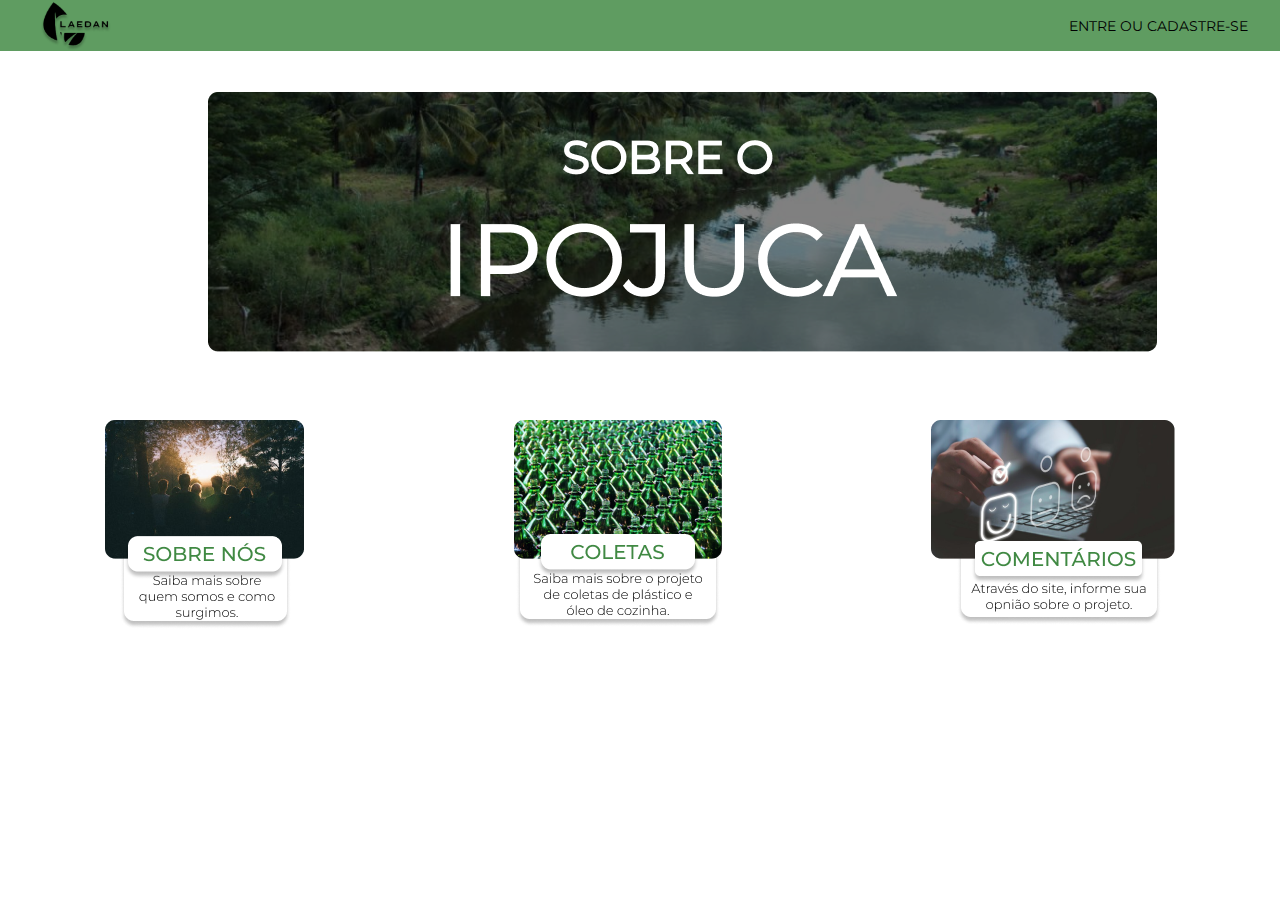
<file: index.html>
<!DOCTYPE html>
<html lang="pt-br">
<head>
    <meta charset="UTF-8">
    <meta http-equiv="X-UA-Compatible" content="IE=edge">
    <meta name="viewport" content="width=device-width, initial-scale=1.0">
    <link rel="stylesheet" href="css/style.css">
    <link rel="stylesheet" href="css/homepage.css">
    <link href="https://fonts.googleapis.com/css2?family=Montserrat:ital,wght@0,100;0,200;0,400;0,500;1,100&display=swap" rel="stylesheet">
    <title>Página Inicial</title>
</head>

<body>
    <div class="container">
        <header>
            <nav>
                <div class="navigation-bar">
                    <img class="logo" src="./images/LOGONOVALAEDAN 1.png" alt="LOGO LAEDAN">
                    <div class="button-user">
                        <a href="./login-cadastro.html">ENTRE OU CADASTRE-SE</a>
                    </div>
                </div>
            </nav>
        </header>
        <div id="sobre-ipojuca">
            <a href="./sobre-ipojuca.html"><img src="./images/bloco sobre o ipojuca.png" alt="IMAGEM DO RIO"></a>
        </div>
        <div class="nav-boxes">
            <div id="sobre-nos">
                <a href="./sobre-nos.html"><img src="./images/bloco _sobre nós_.png" alt="IMAGEM DEMONSTRATIVA"></a>
            </div>
            <div id="coletas">
                <a href="./coletas-user.html"><img src="images/bloco _coletas_.png" alt="IMAGEM DEMONSTRATIVA"></a>
            </div>
            <div id="comentarios">
                <a href="./comentarios.html"><img src="images/bloco _comentários_.png" alt="IMAGEM DEMONSTRATIVA"></a>
            </div>
        </div>
    </div>
</body>
</html>
</file>
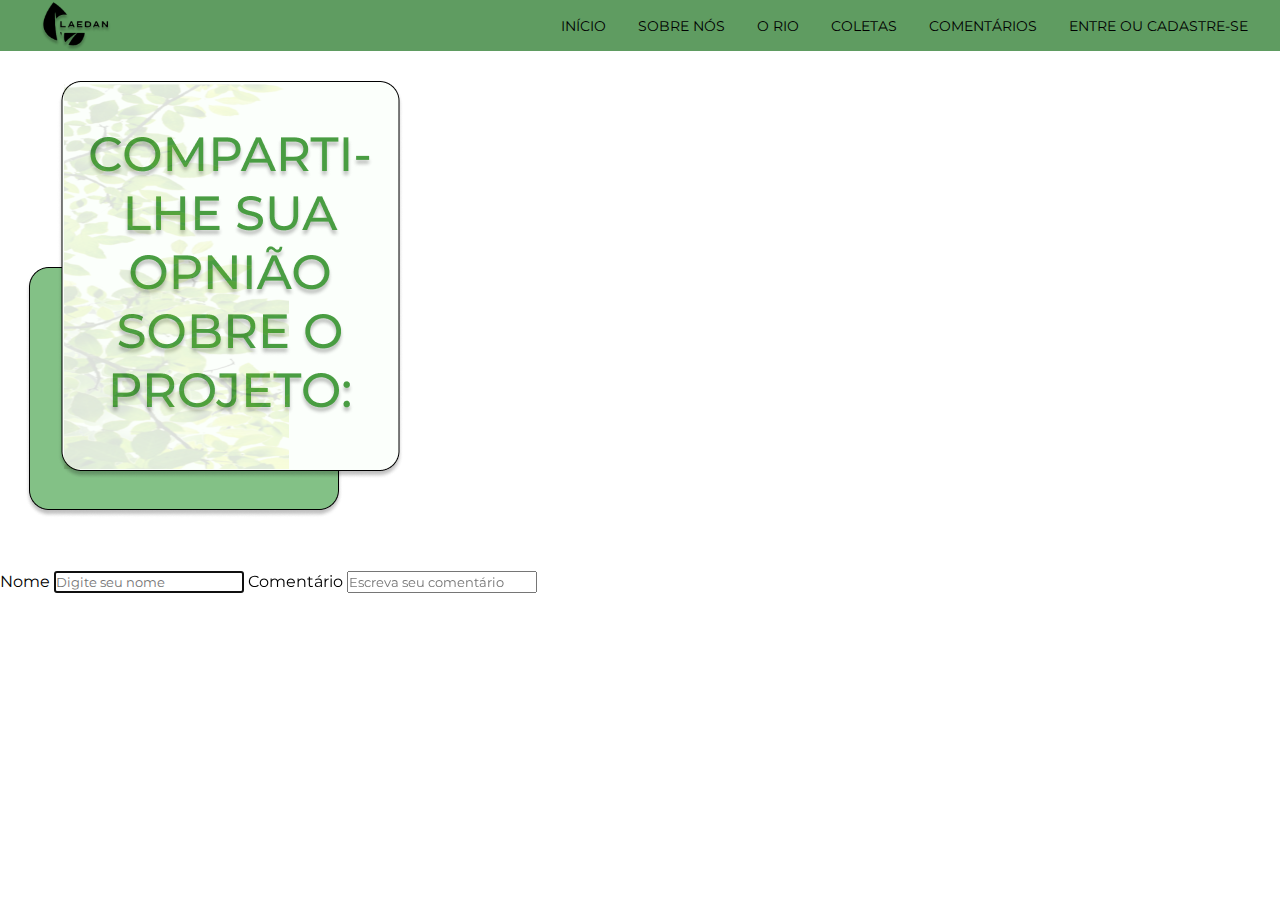
<file: comentarios.html>
<!DOCTYPE html>
<html lang="pt-br">
<head>
    <meta charset="UTF-8">
    <meta http-equiv="X-UA-Compatible" content="IE=edge">
    <meta name="viewport" content="width=device-width, initial-scale=1.0">
    <link rel="stylesheet" href="css/style.css">
    <link href="https://fonts.googleapis.com/css2?family=Montserrat:ital,wght@0,100;0,200;0,400;0,500;1,100&display=swap" rel="stylesheet">
    <title>Comentários</title>
</head>

<body>
    <div class="container">
        <header>
            <nav>
                <div class="navigation-bar">
                    <img class="logo" src="images/LOGONOVALAEDAN 1.png" alt="LOGO LAEDAN">
                    <div class="nav-buttons">
                        <a id="button-1" href="./index.html">INÍCIO</a>
                        <a id="button-2" href="./sobre-nos.html">SOBRE NÓS</a>
                        <a id="button-3" href="./sobre-ipojuca.html">O RIO</a>
                        <a id="button-4" href="./coletas.html">COLETAS</a>
                        <a id="button-5" href="./comentarios.html"><span>COMENTÁRIOS</span></a>
                        <a id="button-6" href="./login-cadastro.html">ENTRE OU CADASTRE-SE</a>
                    </div>
                </div>
            </nav>
        </header>
        <div class="img-coments">
            <img src="./images/bloco 1.png" alt="IMAGEM SUGESTIVA">
        </div>
        <form action="" class="coments-box">
            <label for="username" id="name-label">Nome</label>
            <input type="text" name="username" id="username" placeholder="Digite seu nome" autofocus>
            <label for="comentario" id="comentario-label">Comentário</label>
            <input type="text" name="coments-box" id="coments-box" placeholder="Escreva seu comentário">
        </form>
    </div>
</body>
</html>
</file>
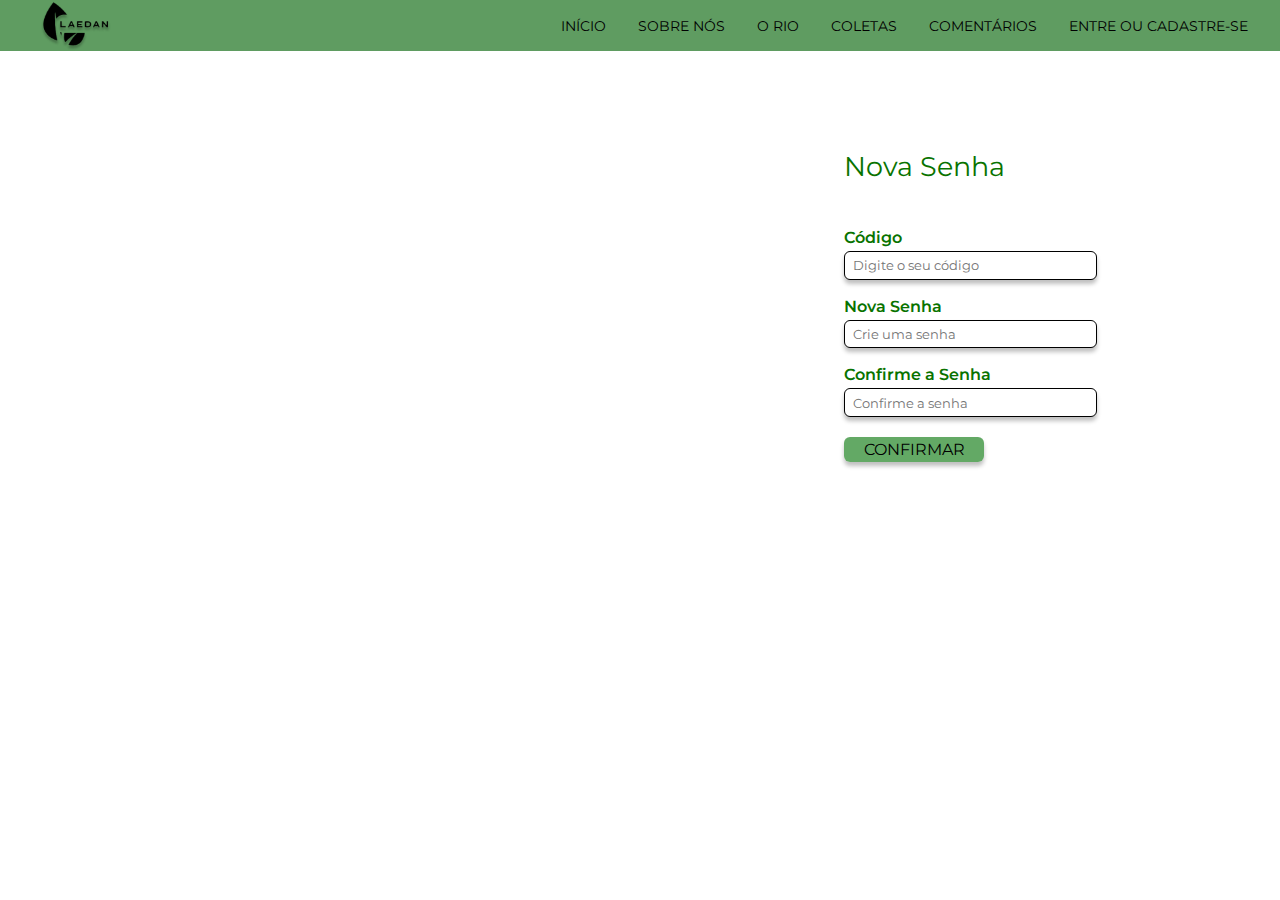
<file: dadosrecuperar.html>
<!DOCTYPE html>
<html lang="pt-br">
<head>
    <meta charset="UTF-8">
    <meta http-equiv="X-UA-Compatible" content="IE=edge">
    <meta name="viewport" content="width=device-width, initial-scale=1.0">
    <link rel="stylesheet" href="https://fonts.googleapis.com/css2?family=Montserrat:ital,wght@0,100;0,200;0,400;0,500;1,100&display=swap">
    <link rel="stylesheet" href="css/login-cadastro.css">
    <link rel="stylesheet" href="css/style.css">
    <title>LAEDAN - Recuperar</title>
</head>

<body>   
    
    <div class="container">
        <header>
            <nav>
                <div class="navigation-bar">
                    <img class="logo" src="./images/LOGONOVALAEDAN 1.png" alt="Logo LAEDAN">
                    <div class="nav-buttons">
                        <a id="button-1" href="./index.html">INÍCIO</a>
                        <a id="button-2" href="./sobre-nos.html">SOBRE NÓS</a>
                        <a id="button-3" href="./sobre-ipojuca.html">O RIO</a>
                        <a id="button-4" href="./coletas-user.html">COLETAS</a>
                        <a id="button-5" href="./comentarios.html">COMENTÁRIOS</a>
                        <a id="button-6" href="./login-cadastro.html">ENTRE OU CADASTRE-SE</a>
                    </div>
                </div>
            </nav>
        </header>
        <!--parte 2 da recuperação de senha-->
        <div class="cadastro-content">
            <h2 class="texto-4">Nova Senha</h2>
            <form action="" class="cadastro">
                <label for="email" id="email-label">Código</label>
                <input type="email" name="email" id="e-mail" placeholder="Digite o seu código">
                <label for="password" id="pass-label">Nova Senha</label>
                <input type="password" name="password" id="password" placeholder="Crie uma senha">
                <label for="password" id="pass-label2">Confirme a Senha</label>
                <input type="password" name="password" id="password" placeholder="Confirme a senha">
                <input type="submit" value="CONFIRMAR" id="submit2">
            </form>
        </div>
    </div>
</body>

</html>
</file>
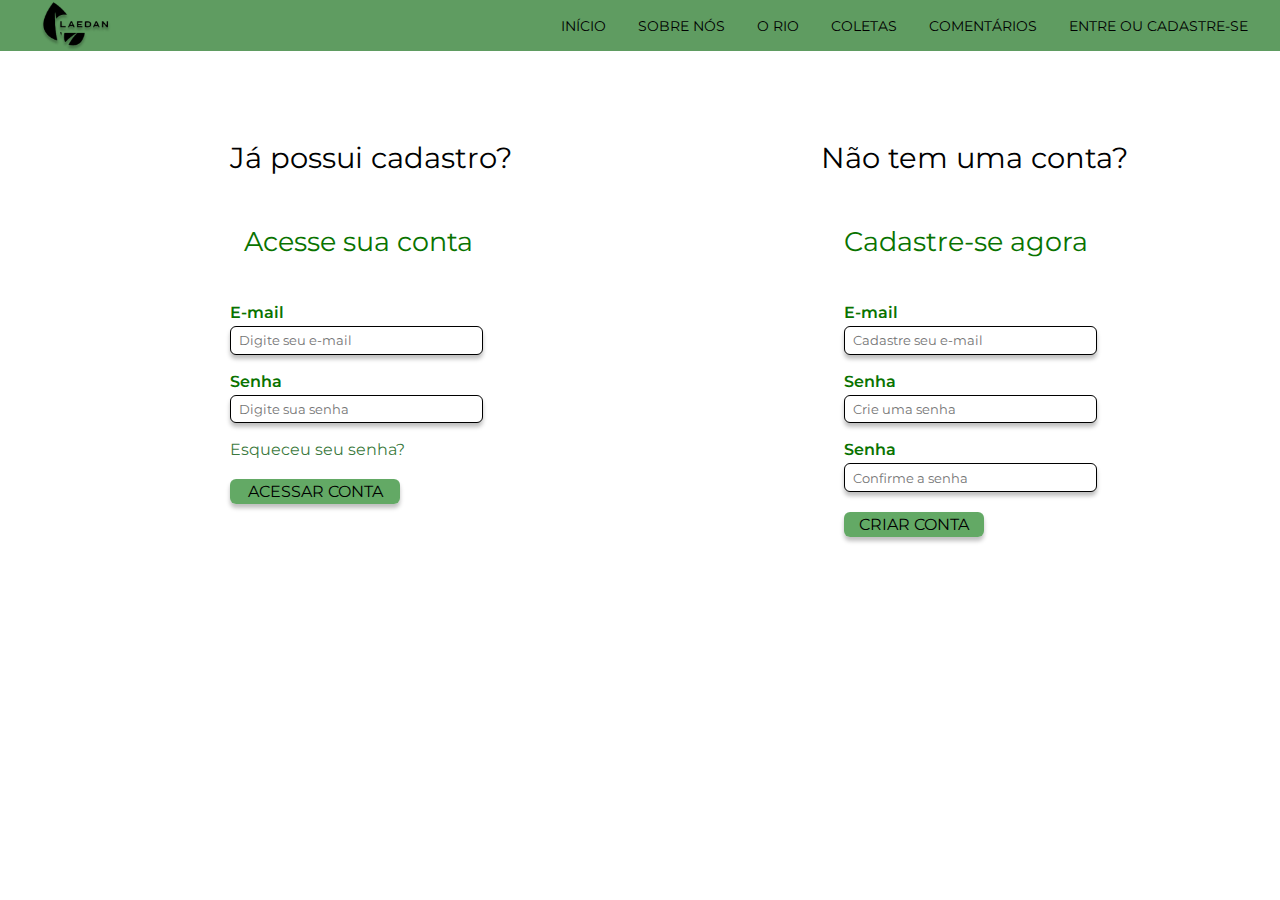
<file: login-cadastro.html>
<!DOCTYPE html>
<html lang="pt-br">
<head>
    <meta charset="UTF-8">
    <meta http-equiv="X-UA-Compatible" content="IE=edge">
    <meta name="viewport" content="width=device-width, initial-scale=1.0">
    <link rel="stylesheet" href="https://fonts.googleapis.com/css2?family=Montserrat:ital,wght@0,100;0,200;0,400;0,500;1,100&display=swap">
    <link rel="stylesheet" href="css/login-cadastro.css">
    <link rel="stylesheet" href="css/style.css">
    <title>Entre ou Cadastre-se</title>
</head>

<body>
    <div class="container">
        <header>
            <nav>
                <div class="navigation-bar">
                    <img class="logo" src="./images/LOGONOVALAEDAN 1.png" alt="Logo LAEDAN">
                    <div class="nav-buttons">
                        <a id="button-1" href="./index.html">INÍCIO</a>
                        <a id="button-2" href="./sobre-nos.html">SOBRE NÓS</a>
                        <a id="button-3" href="./sobre-ipojuca.html">O RIO</a>
                        <a id="button-4" href="./coletas.html">COLETAS</a>
                        <a id="button-5" href="./comentarios.html">COMENTÁRIOS</a>
                        <a id="button-6" href="./login-cadastro.html">ENTRE OU CADASTRE-SE</a>
                    </div>
                </div>
            </nav>
        </header>
    <!--        <div class="divisoria">
            </div>
    -->
        <div class="login-content">
            <h1 class="texto-1">Já possui cadastro?</h1>
            <h2 class="texto-2">Acesse sua conta</h2>
            <form action="" class="login">
                <label for="e-mail" id="email-label">E-mail</label>
                <input type="e-mail" name="email" placeholder="Digite seu e-mail" id="e-mail">
                <label for="password" id="pass-label">Senha</label>
                <input type="password" name="password" id="password" placeholder="Digite sua senha">
                <a href="recuperar.html" class="forgot-pass">Esqueceu seu senha?</a>
                <input id="submit1" type="submit" value="ACESSAR CONTA">
            </form>
        </div>
        <div class="cadastro-content">
            <h1 class="texto-3">Não tem uma conta?</h1>
            <h2 class="texto-4">Cadastre-se agora</h2>
            <form action="" class="cadastro">
                <label for="email" id="email-label">E-mail</label>
                <input type="email" name="email" id="e-mail" placeholder="Cadastre seu e-mail">
                <label for="password" id="pass-label">Senha</label>
                <input type="password" name="password" id="password" placeholder="Crie uma senha">
                <label for="password" id="pass-label2">Senha</label>
                <input type="password" name="password" id="password" placeholder="Confirme a senha">
                <input type="submit" value="CRIAR CONTA" id="submit2">
            </form>
        </div>
    </div>
</body>

</html>
</file>
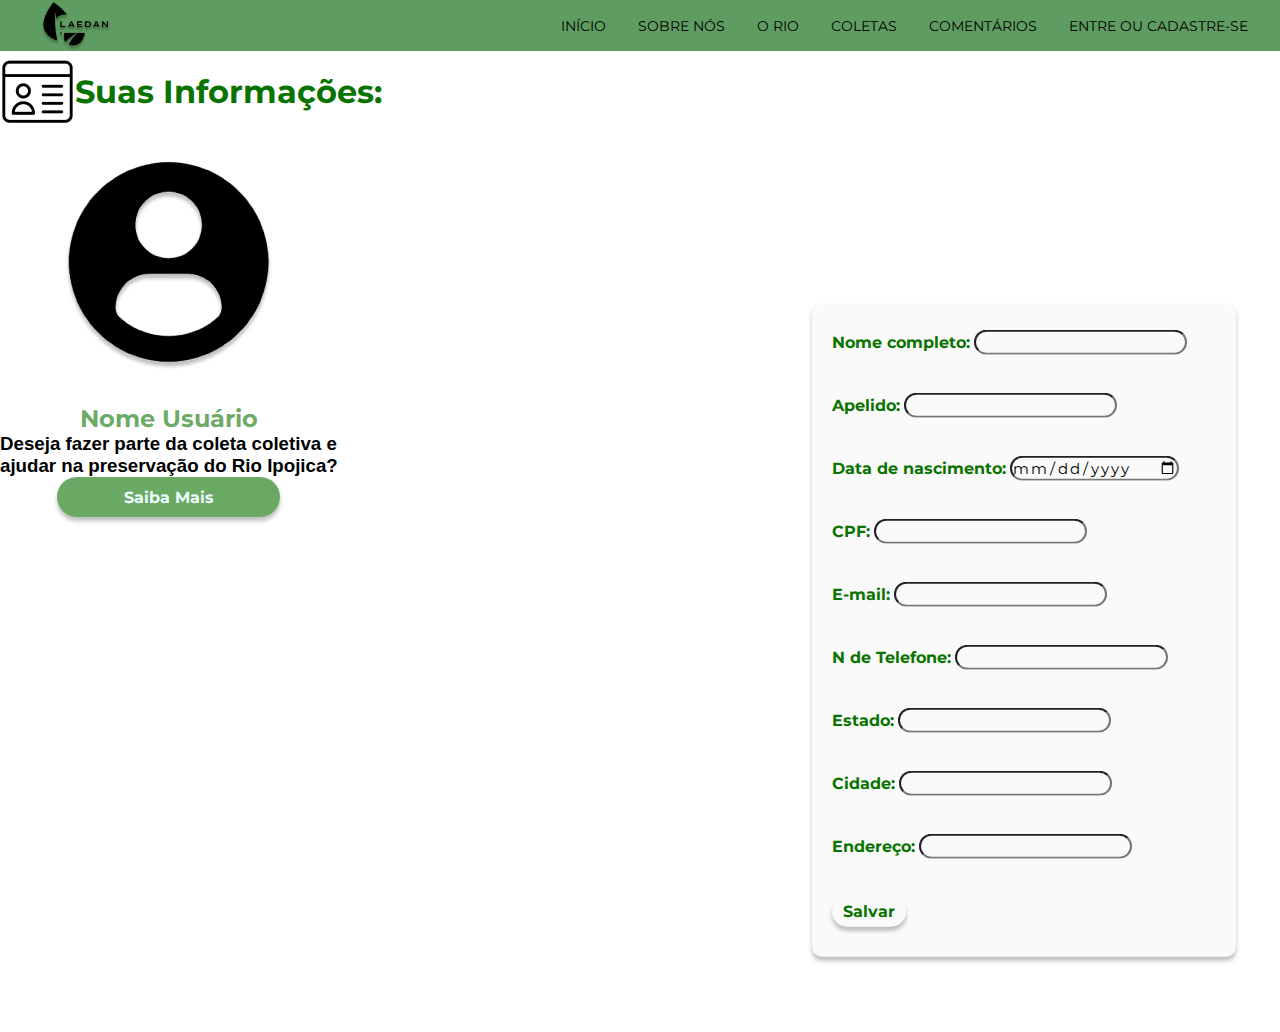
<file: pag-usuario.html>
<!DOCTYPE html>
<html lang="pt-br">
<head>
    <meta charset="UTF-8">
    <meta http-equiv="X-UA-Compatible" content="IE=edge">
    <meta name="viewport" content="width=device-width, initial-scale=1.0">
    <title>Página do Usuário</title>
    <link rel="stylesheet" href="https://fonts.googleapis.com/css2?family=Montserrat:ital,wght@0,100;0,200;0,400;0,500;1,100&display=swap">
    <link rel="stylesheet" href="css/style.css">
    <link rel="stylesheet" href="css/pag-usuario.css">
    
</head>
    <style> 
    .nome {
        left: auto;
    }
    .container{
        display: grid;
        grid-template-columns: 4fr 3fr;
        grid-template-rows: 9vh 100vh ;
        grid-template-areas: "h h"
                             "m a"
                             

    
                              
    }

    header{
        display: flex;
        align-items: center;
        flex-direction: row;
        grid-area: h

    }

    main{
        display: flex;
        align-items: center;
        justify-content: flex-start;
        flex-direction: column;
        grid-area: m;
    }

    aside{
        grid-area: a;
    }


    </style>
<body>
    <nav>
        <div class="navigation-bar">
            <img class="logo" src="images/LOGONOVALAEDAN 1.png" alt="LOGO LAEDAN">
            <div class="nav-buttons">
                <a id="button-1" href="./index.html">INÍCIO</a>
                <a id="button-2" href="./sobre-nos.html">SOBRE NÓS</a>
                <a id="button-3" href="./sobre-ipojuca.html">O RIO</a>
                <a id="button-4" href="./coletas-user.html">COLETAS</a>
                <a id="button-5" href="./comentarios.html"><span>COMENTÁRIOS</span></a>
                <a id="button-6" href="./login-cadastro.html">ENTRE OU CADASTRE-SE</a>
            </div>
        </div>
    </nav>

    <div class="container">
        <header>
            <img src="images/contact-information 1.png" alt="">
            <h1 style="color: #097300;">Suas Informações:</h1>
        </header>


        <div class="conteudo">
            
            <main class="foto">
                <p>
                    <img src="images/Icone-usuario-Png-1024x1024-removebg-preview 1.png" alt="">
                    <h2 class="nome" style="color: rgba(9, 115, 0, 0.61);">Nome Usuário</h2>
                    <h3 style="font-family: 'Segoe UI', Tahoma, Geneva, Verdana, sans-serif;">Deseja fazer parte da coleta coletiva e
                        <br> ajudar na preservação do Rio Ipojica?</h3>
                </p> 
                    <p class="buton" style="color: azure;"><b>Saiba Mais</b></p>   
            </main>
    
            <aside>
                <div class="box">
                    <form action="">
                        <fieldset>
                            <div class="inputbox">
                                <label for="nome"><b>Nome completo:</b></label>
                                <input type="text" name="nome" id="nome" class="inputuser" required>
                            </div>
                            <br></br>
                            <div class="inputbox">
                                <label for="apelido"><b>Apelido:</b></label>
                                <input type="text" name="pelido" id="Apelido" class="inputuser" required>
                            </div>
                            <br></br>
                            <div class="inputbox">
                                <label for="data de nascimento"><b>Data de nascimento:</b></label>
                                <input type="date" name="data de nascimento" id="data de nascimento" class="inputuser" required>
                            </div>
                            <br></br>
                            <div class="inputbox">
                                <label for="cpf"><b>CPF:</b></label>
                                <input type="number" name="cpf" id="cpf" class="inputuser" required>
                            </div>
                            <br></br>
                            <div class="inputbox">
                                <label for="email"><b>E-mail:</b></label>
                                <input type="email" name="email" id="email" class="inputuser" required>
                            </div>
                            <br></br>
                            <div class="inputbox">
                                <label for="celular"><b>N de Telefone:</b></label>
                                <input type="number" name="celular" id="celular" class="inputuser" required>
                            </div>
                            <br></br>
                            <div class="inputbox">
                                <label for="estado"><b>Estado:</b></label>
                                <input type="text" id="estado" class="inputuser" required>
                            </div>
                            <br></br>
                            <div class="inputbox">
                                <label for="cidade"><b>Cidade:</b></label>
                                <input type="text" name="cidade" id="cidade" class="inputuser" required>
                            </div>
                            <br></br>
                            <div class="inputbox">
                                <label for="endereço"><b>Endereço:</b></label>
                                <input type="text" name="endereço" id="endereço" class="inputuser" required>
                            </div>
                            <br></br>
                            <p class="buton2"><b>Salvar</b></p>
                        </fieldset>
                    </form>
                </div>
            </aside>
            
        </div>
    </div>
</body>
</html>
</file>
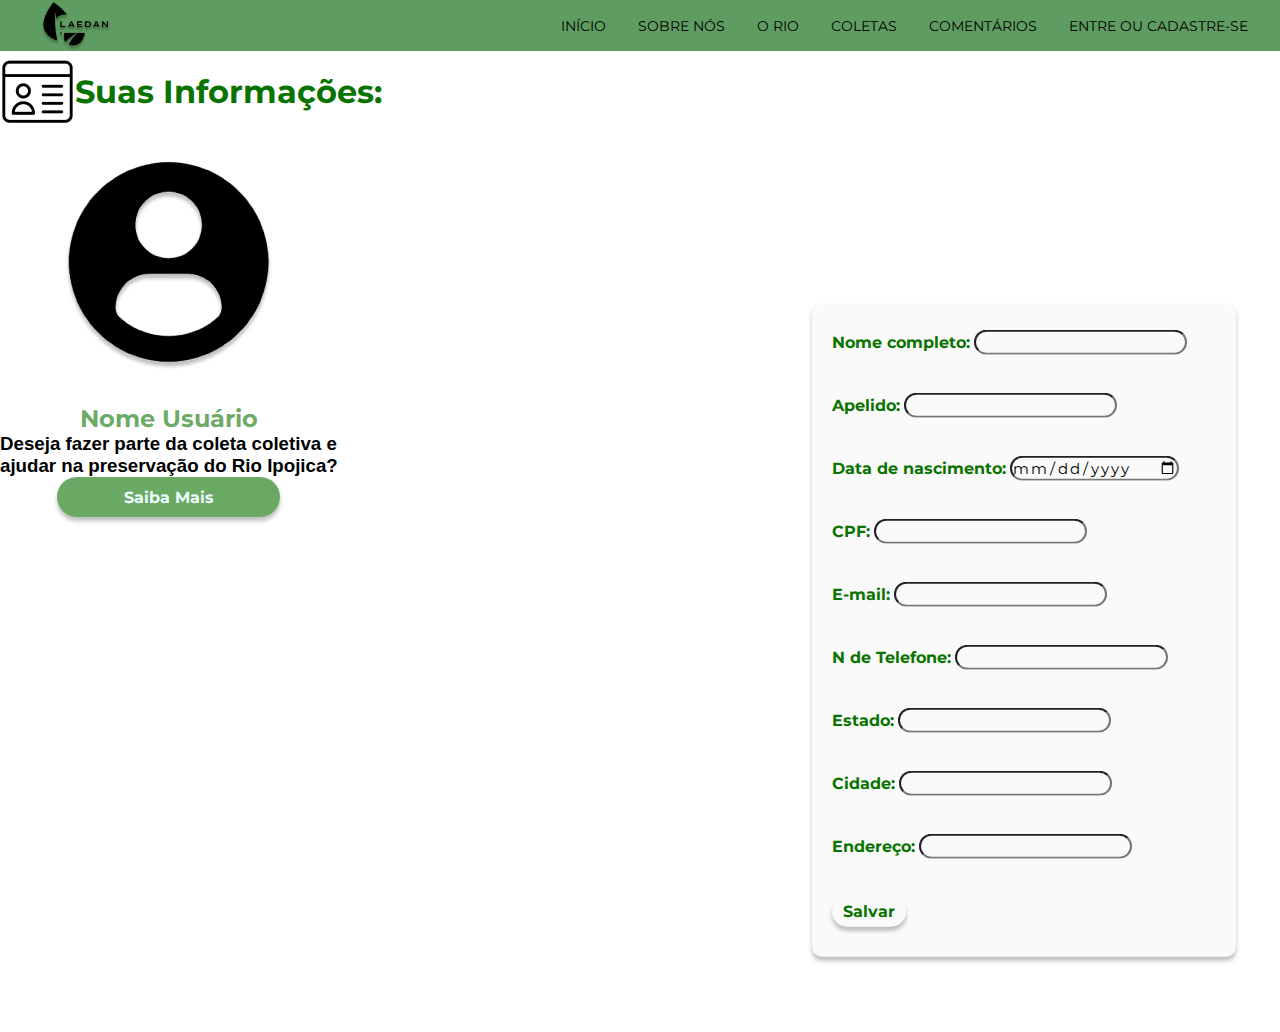
<file: pag-usuario1.html>
<!DOCTYPE html>
<html lang="pt-br">
<head>
    <meta charset="UTF-8">
    <meta http-equiv="X-UA-Compatible" content="IE=edge">
    <meta name="viewport" content="width=device-width, initial-scale=1.0">
    <title>Página do Usuário</title>
    <link rel="stylesheet" href="https://fonts.googleapis.com/css2?family=Montserrat:ital,wght@0,100;0,200;0,400;0,500;1,100&display=swap">
    <link rel="stylesheet" href="css/style.css">
    <link rel="stylesheet" href="css/pag-usuario1.css">
    
</head>
    <style> 
    .nome {
        left: auto;
    }
    .container{
        display: grid;
        grid-template-columns: 4fr 3fr;
        grid-template-rows: 9vh 100vh ;
        grid-template-areas: "h h"
                             "m a"
                             

    
                              
    }

    header{
        display: flex;
        align-items: center;
        flex-direction: row;
        grid-area: h

    }

    main{
        display: flex;
        align-items: center;
        justify-content: flex-start;
        flex-direction: column;
        grid-area: m;
    }

    aside{
        grid-area: a;
    }


    </style>
<body>
    <nav>
        <div class="navigation-bar">
            <img class="logo" src="images/LOGONOVALAEDAN 1.png" alt="LOGO LAEDAN">
            <div class="nav-buttons">
                <a id="button-1" href="./index.html">INÍCIO</a>
                <a id="button-2" href="./sobre-nos.html">SOBRE NÓS</a>
                <a id="button-3" href="./sobre-ipojuca.html">O RIO</a>
                <a id="button-4" href="./coletas-user.html">COLETAS</a>
                <a id="button-5" href="./comentarios.html"><span>COMENTÁRIOS</span></a>
                <a id="button-6" href="./login-cadastro.html">ENTRE OU CADASTRE-SE</a>
            </div>
        </div>
    </nav>

    <div class="container">
        <header>
            <img src="images/contact-information 1.png" alt="">
            <h1 style="color: #097300;">Suas Informações:</h1>
        </header>


        <div class="conteudo">
            
            <main class="foto">
                <p>
                    <img src="images/Icone-usuario-Png-1024x1024-removebg-preview 1.png" alt="">
                    <h2 class="nome" style="color: rgba(9, 115, 0, 0.61);">Nome Usuário</h2>
                    <h3 style="font-family: 'Segoe UI', Tahoma, Geneva, Verdana, sans-serif;">Deseja fazer parte da coleta coletiva e
                        <br> ajudar na preservação do Rio Ipojica?</h3>
                </p> 
                    <p class="buton" style="color: azure;"><b>Saiba Mais</b></p>   
            </main>
    
            <aside>
                <div class="box">
                    <form action="">
                        <fieldset>
                            <div class="inputbox">
                                <label for="nome"><b>Nome completo:</b></label>
                                <input type="text" name="nome" id="nome" class="inputuser" required>
                            </div>
                            <br></br>
                            <div class="inputbox">
                                <label for="apelido"><b>Apelido:</b></label>
                                <input type="text" name="pelido" id="Apelido" class="inputuser" required>
                            </div>
                            <br></br>
                            <div class="inputbox">
                                <label for="data de nascimento"><b>Data de nascimento:</b></label>
                                <input type="date" name="data de nascimento" id="data de nascimento" class="inputuser" required>
                            </div>
                            <br></br>
                            <div class="inputbox">
                                <label for="cpf"><b>CPF:</b></label>
                                <input type="number" name="cpf" id="cpf" class="inputuser" required>
                            </div>
                            <br></br>
                            <div class="inputbox">
                                <label for="email"><b>E-mail:</b></label>
                                <input type="email" name="email" id="email" class="inputuser" required>
                            </div>
                            <br></br>
                            <div class="inputbox">
                                <label for="celular"><b>N de Telefone:</b></label>
                                <input type="number" name="celular" id="celular" class="inputuser" required>
                            </div>
                            <br></br>
                            <div class="inputbox">
                                <label for="estado"><b>Estado:</b></label>
                                <input type="text" id="estado" class="inputuser" required>
                            </div>
                            <br></br>
                            <div class="inputbox">
                                <label for="cidade"><b>Cidade:</b></label>
                                <input type="text" name="cidade" id="cidade" class="inputuser" required>
                            </div>
                            <br></br>
                            <div class="inputbox">
                                <label for="endereço"><b>Endereço:</b></label>
                                <input type="text" name="endereço" id="endereço" class="inputuser" required>
                            </div>
                            <br></br>
                            <p class="buton2"><b>Salvar</b></p>
                        </fieldset>
                    </form>
                </div>
            </aside>
            
        </div>
    </div>
</body>
</html>
</file>
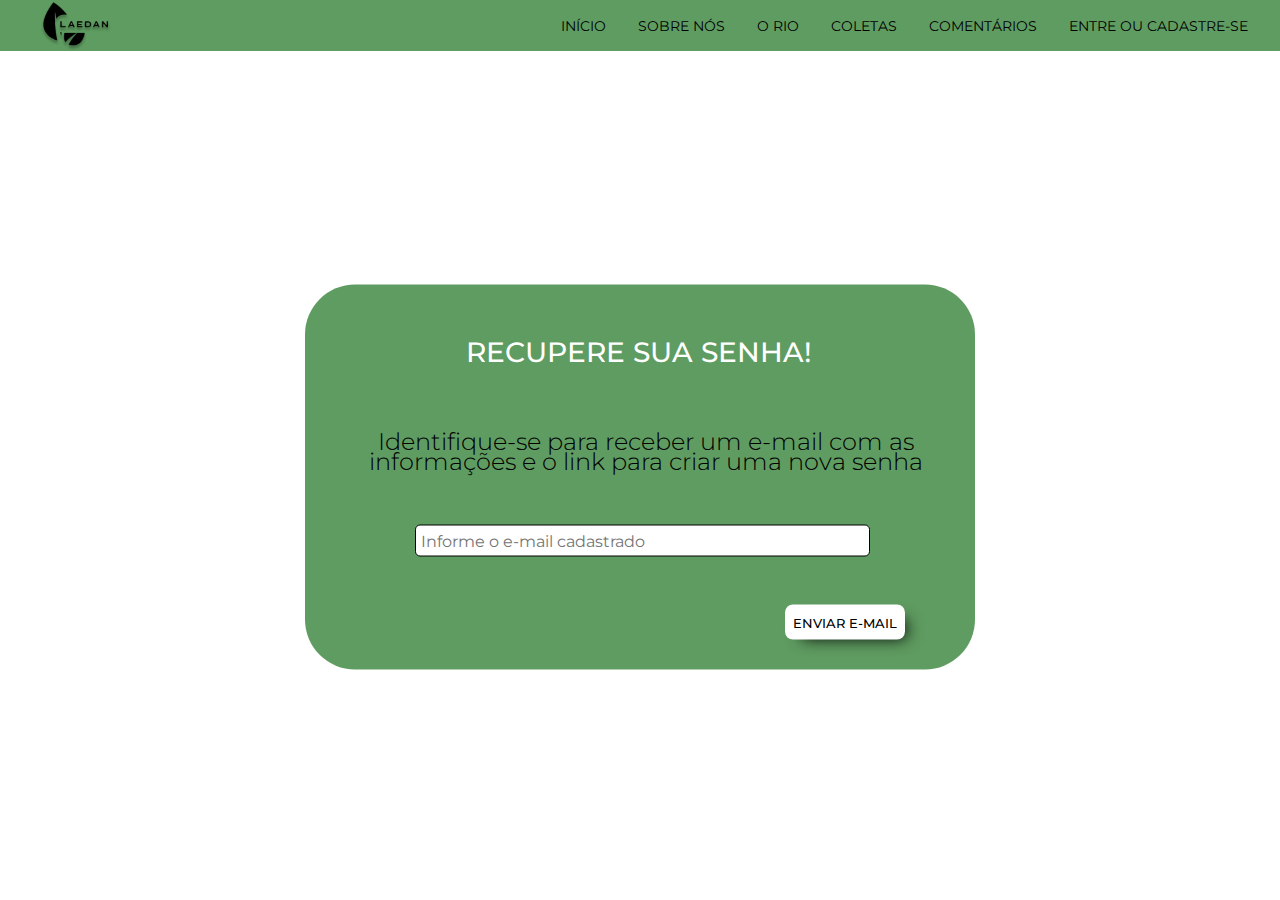
<file: recuperar.html>
<!DOCTYPE html>
<html lang="pt-br">
<head>
    <meta charset="UTF-8">
    <meta http-equiv="X-UA-Compatible" content="IE=edge">
    <meta name="viewport" content="width=device-width, initial-scale=1.0">
    <link rel="stylesheet" href="https://fonts.googleapis.com/css2?family=Montserrat:ital,wght@0,100;0,200;0,400;0,500;1,100&display=swap">
    <link rel="stylesheet" href="css/recuperar.css">
    <link rel="stylesheet" href="css/style.css">
    <title>Recuperar Senha</title>
</head>

<body>
    <div class="container">
        <header>
            <nav>
                <div class="navigation-bar">
                    <img class="logo" src="./images/LOGONOVALAEDAN 1.png" alt="Logo LAEDAN">
                    <div class="nav-buttons">
                        <a id="button-1" href="./index.html">INÍCIO</a>
                        <a id="button-2" href="./sobre-nos.html">SOBRE NÓS</a>
                        <a id="button-3" href="./sobre-ipojuca.html">O RIO</a>
                        <a id="button-4" href="./coletas-user.html">COLETAS</a>
                        <a id="button-5" href="./comentarios.html">COMENTÁRIOS</a>
                        <a id="button-6" href="./login-cadastro.html">ENTRE OU CADASTRE-SE</a>
                    </div>
                </div>
            </nav>
        </header>
        <!--recuperar senha-->
        <div class="cadastro-content">
            <h2 class="texto-4">RECUPERE SUA SENHA!</h2>
            <p class="texto-5">Identifique-se para receber um e-mail com as informações e o link para criar uma nova senha</p>
            
            <form action="" class="cadastro">
                <input type="email" name="email" id="e-mail" placeholder="Informe o e-mail cadastrado">
                <input type="submit" value="ENVIAR E-MAIL" id="submit2">
            </form>
        </div>
    </div>
</body>

</html>
</file>
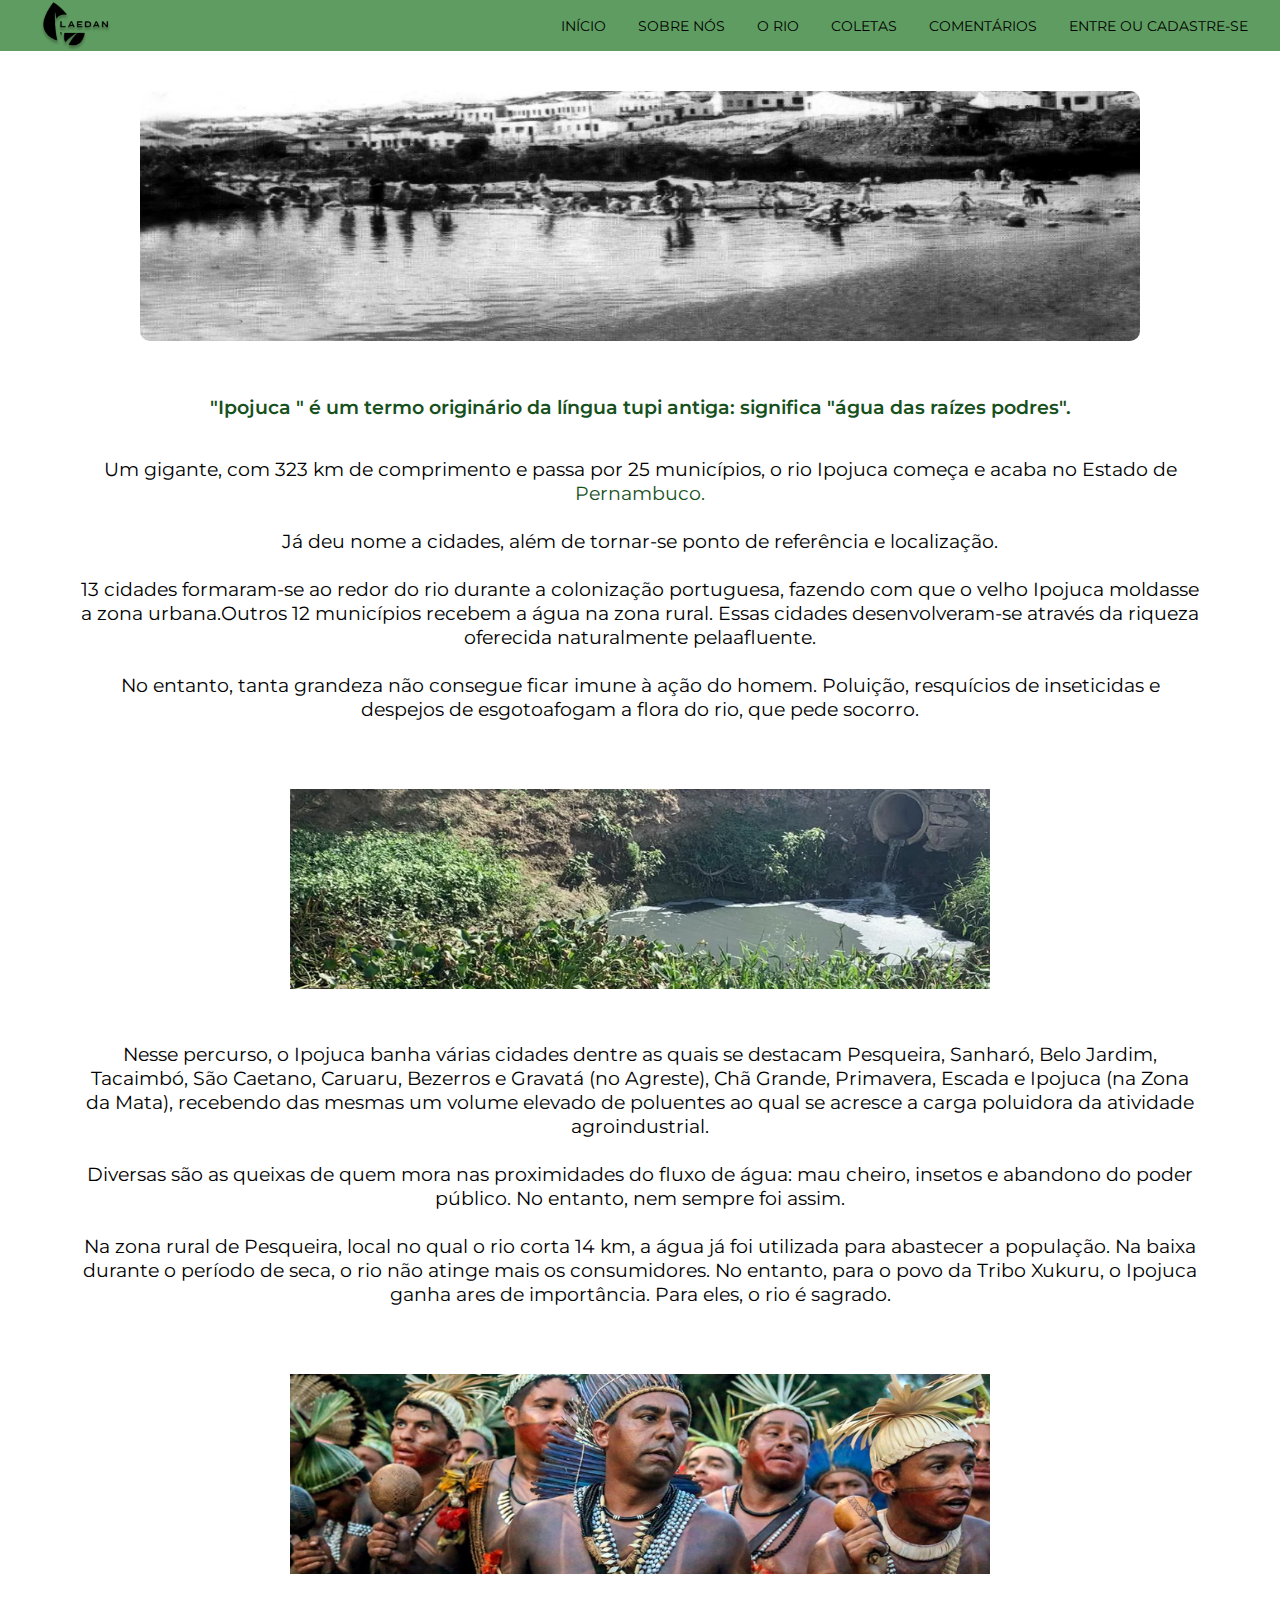
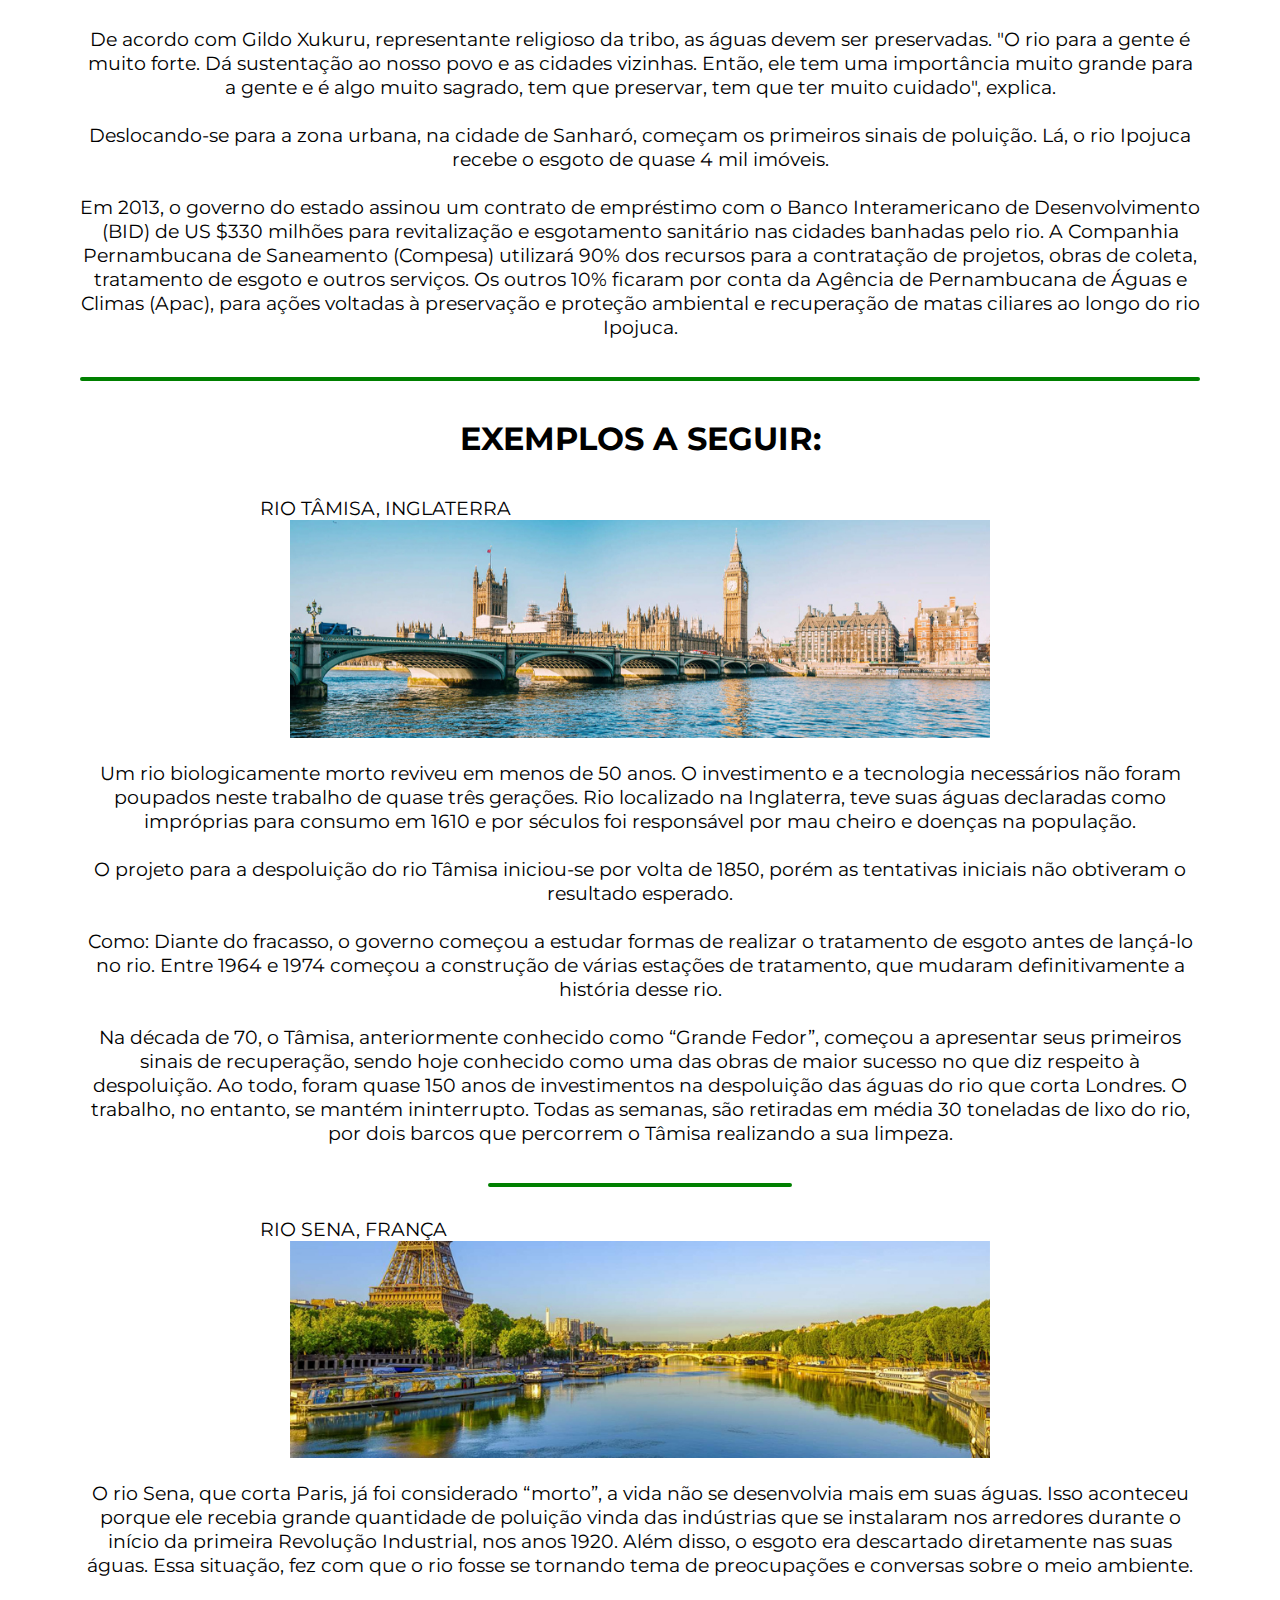
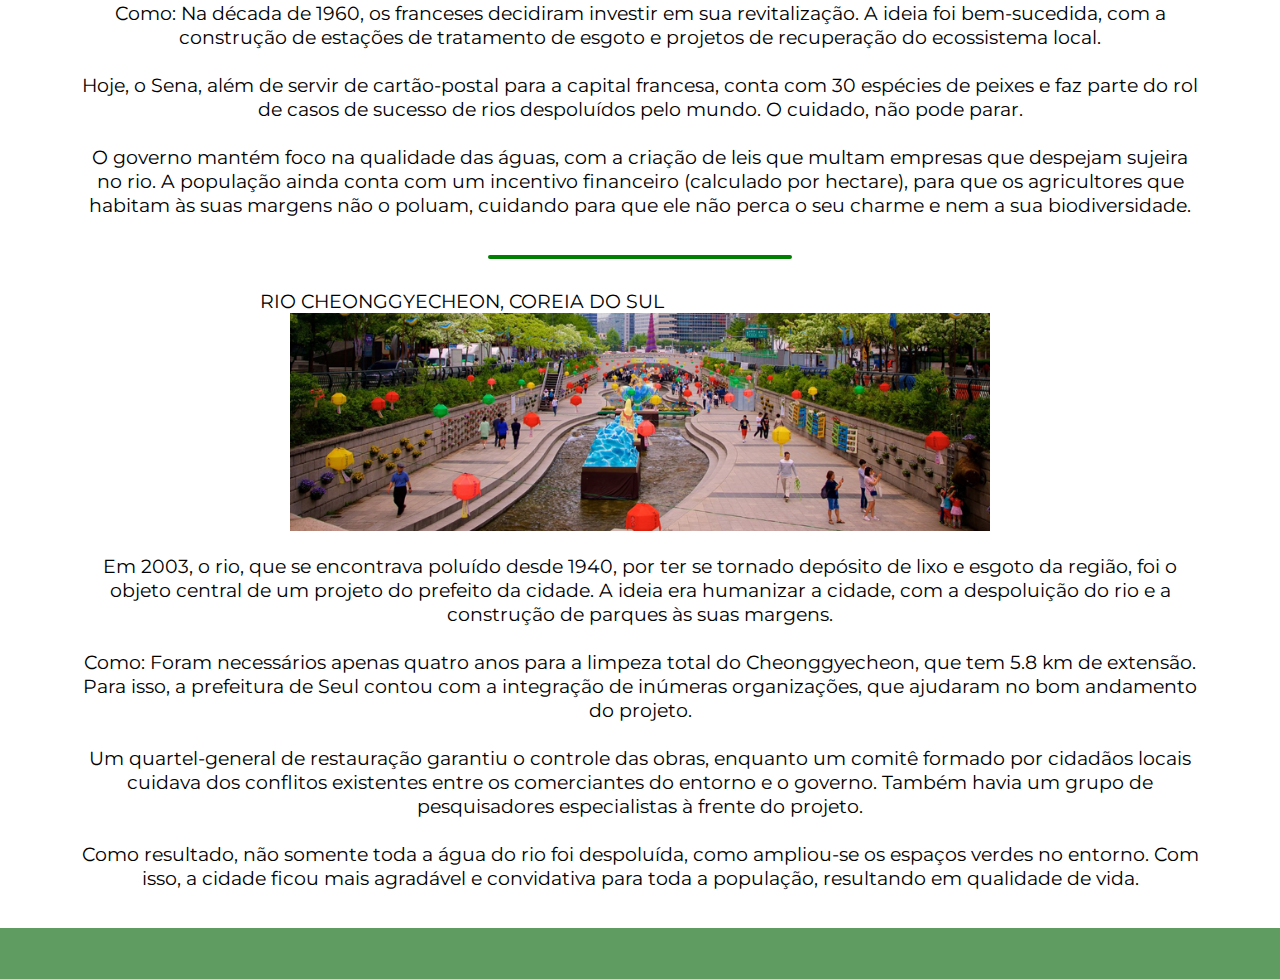
<file: sobre-ipojuca.html>
<!DOCTYPE html>
<html lang="en">
<head>
    <meta charset="UTF-8">
    <meta http-equiv="X-UA-Compatible" content="IE=edge">
    <meta name="viewport" content="width=device-width, initial-scale=1.0">
    <title>Laedan</title>
    <link rel="stylesheet" href="./css/style.css">
    <link rel="stylesheet" href="./css/sobre-ipojuca.css">
    <link rel="stylesheet" href="./css/homepage.css">
</head>
<body>

    <div class="container">

        <header>
            <nav>
                <div class="navigation-bar">
                    <img class="logo" src="./images/LOGONOVALAEDAN 1.png" alt="LOGO LAEDAN">
                    <div class="button-user">
                        <a id="button-1" href="./index.html">INÍCIO</a>
                        <a id="button-2" href="./sobre-nos.html">SOBRE NÓS</a>
                        <a id="button-3" href="./sobre-ipojuca.html">O RIO</a>
                        <a id="button-4" href="./coletas-user.html">COLETAS</a>
                        <a id="button-5" href="./comentarios.html">COMENTÁRIOS</a>
                        <a id="button-6" href="./login-cadastro.html">ENTRE OU CADASTRE-SE</a>
                    </div>
                </div>
            </nav>
        </header>

        <div class="historia"> 
            <img id="ipojuca-old" src="./images/sor-antigo-ipojuca.jpg" alt="Rio Ipojuca antigamente ">
            <h2 style="color: #16501C ; font-weight: 600;"> "Ipojuca " é um termo originário da língua tupi antiga: significa "água das raízes podres". </h2>
            <br>
            <br>
            <h2> Um gigante, com 323 km de comprimento e passa por 25 municípios, o rio Ipojuca começa e acaba no Estado de <span style="color: #16501C ;"> Pernambuco. </span>
                <br>
                <br>
            Já deu nome a cidades, além de tornar-se ponto de referência e localização.
                <br>
                <br> 
            13 cidades formaram-se ao redor do rio durante a colonização portuguesa, fazendo com que o velho Ipojuca moldasse a zona urbana.Outros 12 municípios recebem a água na zona rural. Essas cidades desenvolveram-se através da riqueza oferecida naturalmente pelaafluente.
                <br>
                <br>
            No entanto, tanta grandeza não consegue ficar imune à ação do homem. Poluição, resquícios de inseticidas e  despejos de esgotoafogam a flora do rio, que pede socorro.            
            </h2>
                <br>
                <br>
            <img class="img-texto" src="./images/sor-ipojuca-hoje.jpg" alt="">
                <br>
                <br>
            <h2> Nesse percurso, o Ipojuca banha várias cidades dentre as quais se destacam Pesqueira, Sanharó, Belo Jardim, Tacaimbó, São Caetano, Caruaru, Bezerros e Gravatá (no Agreste), Chã Grande, Primavera, Escada e Ipojuca (na Zona da Mata), recebendo das mesmas um volume elevado de poluentes ao qual se acresce a carga poluidora da atividade agroindustrial.
                <br>
                <br>
            Diversas são as queixas de quem mora nas proximidades do fluxo de água: mau cheiro, insetos e abandono do poder público. No entanto, nem sempre foi assim.
                <br>
                <br>                
             Na zona rural de Pesqueira, local no qual o rio corta 14 km, a água já foi utilizada para abastecer a população. Na baixa durante o período de seca, o rio não atinge mais os consumidores. No entanto, para o povo da Tribo Xukuru, o Ipojuca ganha ares de importância. Para eles, o rio é sagrado.</h2>
                <br>
                <br>
            <img  class="img-texto" src="./images/sor-xukuru.jpg" alt="">
                <br>
                <br>
            <h2> De acordo com Gildo Xukuru, representante religioso da tribo, as águas devem ser preservadas. "O rio para a gente é muito forte. Dá sustentação ao nosso povo e as cidades vizinhas. Então, ele tem uma importância muito grande para a gente e é algo muito sagrado, tem que preservar, tem que ter muito cuidado", explica.
                <br>
                <br>
            Deslocando-se para a zona urbana, na cidade de Sanharó, começam os primeiros sinais de poluição. Lá, o rio Ipojuca recebe o esgoto de quase 4 mil imóveis.
                <br>
                <br>
            Em 2013, o governo do estado assinou um contrato de empréstimo com o Banco Interamericano de Desenvolvimento (BID) de US $330 milhões para revitalização e esgotamento sanitário nas cidades banhadas pelo rio. A Companhia Pernambucana de Saneamento (Compesa) utilizará 90% dos recursos para a contratação de projetos, obras de coleta, tratamento de esgoto e outros serviços. Os outros 10% ficaram por conta da Agência de Pernambucana de Águas e Climas (Apac), para ações voltadas à preservação e proteção ambiental e recuperação de matas ciliares ao longo do rio Ipojuca.</h2>
                <br>
                <br>

                <div 
                class="divisor-verde">                
                </div>

                <br>
                <br>

            <h1> EXEMPLOS A SEGUIR: </h1>   

                <br>
                <br>

        <div class="box-paises"> 
            <div class="paises">
                <h3> RIO TÂMISA, INGLATERRA</h3>
                <img src="./images/sor-tamisa.jpg" alt="">
            </div>
                <br>
            <h2> Um rio biologicamente morto reviveu em menos de 50 anos. O investimento e a tecnologia necessários não foram poupados neste trabalho de quase três gerações.
                Rio localizado na Inglaterra, teve suas águas declaradas como impróprias para consumo em 1610 e por séculos foi responsável por mau cheiro e doenças na população. 
                <br>
                <br>
                O projeto para a despoluição do rio Tâmisa iniciou-se por volta de 1850, porém as tentativas iniciais não obtiveram o resultado esperado.
                    <br>
                    <br>
                Como: Diante do fracasso, o governo começou a estudar formas de realizar o tratamento de esgoto antes de lançá-lo no rio. Entre 1964 e 1974 começou a construção de várias estações de tratamento, que mudaram definitivamente a história desse rio.
                    <br>
                    <br>
                Na década de 70, o Tâmisa, anteriormente conhecido como “Grande Fedor”, começou a apresentar seus primeiros sinais de recuperação, sendo hoje conhecido como uma das obras de maior sucesso no que diz respeito à despoluição. Ao todo, foram quase 150 anos de investimentos na despoluição das águas do rio que corta Londres. O trabalho, no entanto, se mantém ininterrupto. Todas as semanas, são retiradas em média 30 toneladas de lixo do rio, por dois barcos que percorrem o Tâmisa realizando a sua limpeza. </h2>
                    <br>
                    <br>
                <div 
                class="divisor-verde-paises">                
                </div>

                <div class="paises">            
                <h3> RIO SENA, FRANÇA</h3>
                <img src="./images/sor-sena.jpg" alt="">
                </div>
                    <br>
                <h2> O rio Sena, que corta Paris, já foi considerado “morto”, a vida não se desenvolvia mais em suas águas. Isso aconteceu porque ele recebia grande quantidade de poluição vinda das indústrias que se instalaram nos arredores durante o início da primeira Revolução Industrial, nos anos 1920. Além disso, o esgoto era descartado diretamente nas suas águas. Essa  situação, fez com que o rio fosse se tornando tema de preocupações e conversas sobre o meio ambiente.
                    <br>
                    <br>
                Como: Na década de 1960, os franceses decidiram investir em sua revitalização.
                A ideia foi bem-sucedida, com a construção de estações de tratamento de esgoto e projetos de recuperação do ecossistema local.
                    <br>
                    <br>
                Hoje, o Sena, além de servir de cartão-postal para a capital francesa, conta com 30 espécies de peixes e faz parte do rol de casos de sucesso de rios despoluídos pelo mundo. O cuidado, não pode parar.
                    <br>
                    <br>
                O governo mantém foco na qualidade das águas, com a criação de leis que multam empresas que despejam sujeira no rio. A população ainda conta com um incentivo financeiro (calculado por hectare), para que os agricultores que habitam às suas margens não o poluam, cuidando para que ele não perca o seu charme e nem a sua biodiversidade.</h2>
                    <br>
                    <br>
                
                <div 
                class="divisor-verde-paises">                
                </div>

                <div class="paises">  
                    <h3> RIO CHEONGGYECHEON, COREIA DO SUL </h3>
                    <img src="./images/sor-coreia.jpg" alt="">
                 </div>
                    <br>
                <h2> Em 2003, o rio, que se encontrava poluído desde 1940, por ter se tornado depósito de lixo e esgoto da região, foi o objeto central de um projeto do prefeito da cidade. A ideia era humanizar a cidade, com a despoluição do rio e a construção de parques às suas margens.
                    <br>
                    <br>
                    Como: Foram necessários apenas quatro anos para a limpeza total do Cheonggyecheon, que tem 5.8 km de extensão. Para isso, a prefeitura de Seul contou com a integração de inúmeras organizações, que ajudaram no bom andamento do projeto.
                    <br>
                    <br>
                    Um quartel-general de restauração garantiu o controle das obras, enquanto um comitê formado por cidadãos locais cuidava dos conflitos existentes entre os comerciantes do entorno e o governo. Também havia um grupo de pesquisadores especialistas à frente do projeto.
                    <br>
                    <br>
                    Como resultado, não somente toda a água do rio foi despoluída, como ampliou-se os espaços verdes no entorno. Com isso, a cidade ficou mais agradável e convidativa para toda a população, resultando em qualidade de vida.</h2>
            </div>
        </div>
        <br>
        <br>
        <div class="navigation-bar">

        </div>

</body>
</html>
</file>
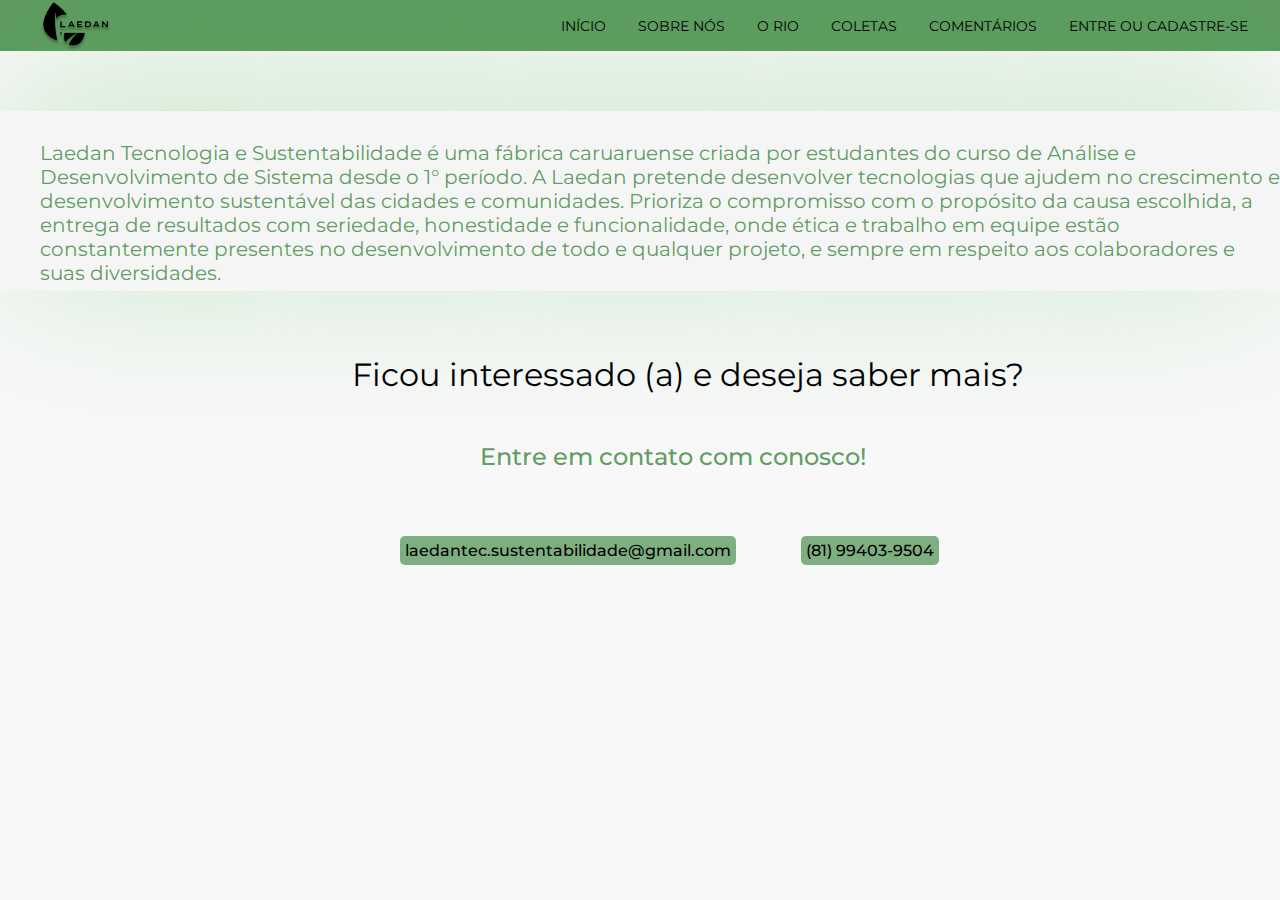
<file: sobre-nos.html>
<!DOCTYPE html>
<html lang="en">
<head>
    <meta charset="UTF-8">
    <meta http-equiv="X-UA-Compatible" content="IE=edge">
    <meta name="viewport" content="width=device-width, initial-scale=1.0">
    <title>Sobre Nós</title>
    <link rel="stylesheet" href="css/style.css">
    <link rel="stylesheet" href="css/sobre-nos.css">
</head>
<body>

    <div class="container">

        <header>
            <nav>
                <div class="navigation-bar">
                    <img class="logo" src="./images/LOGONOVALAEDAN 1.png" alt="LOGO LAEDAN">
                    <div class="button-user">
                        <a id="button-1" href="./index.html">INÍCIO</a>
                        <a id="button-2" href="./sobre-nos.html">SOBRE NÓS</a>
                        <a id="button-3" href="./sobre-ipojuca.html">O RIO</a>
                        <a id="button-4" href="./coletas-user.html">COLETAS</a>
                        <a id="button-5" href="./comentarios.html">COMENTÁRIOS</a>
                        <a id="button-6" href="./login-cadastro.html">ENTRE OU CADASTRE-SE</a>
                    </div>
                </div>
            </nav>
        </header>
        <div class="retangulo-verde">
                <h2 class="mont-500"> Laedan Tecnologia e Sustentabilidade é uma fábrica caruaruense criada por estudantes do curso de Análise e Desenvolvimento de Sistema desde o 1° período.  A Laedan pretende desenvolver tecnologias que ajudem no crescimento e desenvolvimento sustentável das cidades e comunidades. Prioriza o compromisso com o propósito da causa escolhida, a entrega de resultados com seriedade, honestidade e funcionalidade, onde ética e trabalho em equipe estão constantemente presentes no desenvolvimento de todo e qualquer projeto, e sempre em respeito aos colaboradores e suas diversidades.
                </h2>
        </div>
        <div class="div-contatos">
            <h1 id="t1"> 
            Ficou interessado (a) e deseja saber mais? 
            </h1>
            <h2 id="t2">
                Entre em contato com conosco!
            </h2>
            <div class="email-phone">
                <a id="email" href="mailto:laedantec.sustentabilidade@gmail.com">laedantec.sustentabilidade@gmail.com</a>
                <a id="phone" href="tel:+5581994039504">(81) 99403-9504</a>
            </div>
        </div>
    </div>
</body>
</html>
</file>
<file: css/style.css>
/*CSS DOS ELEMENTOS PRESENTES EM TODAS AS PÁGINAS*/
/*ESTILIZAÇÃO DA BARRA NAV PRESENTE EM TODAS AS PÁGINAS*/

@import url('https://fonts.googleapis.com/css2?family=Josefin+Sans:wght@200&family=Montserrat:ital,wght@0,100;0,200;0,300;0,400;0,500;0,600;0,700;1,100;1,200;1,300;1,400;1,500;1,600;1,700&family=Quicksand:wght@300;400;500;600;700&display=swap');

*{
    margin: 0;
    padding-left: 0;
    font-family: 'Montserrat', sans-serif;
}

.navigation-bar,
.button-user{
    display: flex;
    align-items: center;
}

.navigation-bar{
    width: 100%;
    background-color: rgba(64, 137, 67, 0.84);
    height: 3.2em;
    justify-content: space-between;
}

.logo{
    width: 5.5rem;
    margin-top: 0.2rem;
    margin-left: 2rem;
}

.button-user a{
    text-decoration: none;
    color: black;
    font-family: 'Montserrat', sans-serif;
    font-size: 0.85rem;
    margin-right: 2rem;
    font-weight: normal;
    text-decoration: none;
}

.navigation-bar-2,
.nav-buttons{
    display: flex;
    align-items: center;
}

.nav-buttons a{
    font-family: 'Montserrat', sans-serif;
    font-size: 0.85rem;
    margin-right: 2rem;
    color: black;
    text-decoration: none;
}

.nav-buttons a:hover{
    color: rgba(39, 107, 41, 0.911);
    transition: 1s;
}

.button-user a:hover{
    color: rgba(39, 107, 41, 0.911);
    transition: 1s;
}
</file>
<file: css/homepage.css>
/*CSS APENAS DOS ELEMENTOS ÚNICOS DA PÁGINA INICIAL*/

@import url('https://fonts.googleapis.com/css2?family=Josefin+Sans:wght@200&family=Montserrat:ital,wght@0,100;0,200;0,300;0,400;0,500;0,600;0,700;1,100;1,200;1,300;1,400;1,500;1,600;1,700&family=Quicksand:wght@300;400;500;600;700&display=swap');

/*CAIXAS (LINKS) PARA AS DEMAIS PÁGINAS*/
#sobre-ipojuca{
    width: 100%;
    size-adjust: 1em;
    margin-top: 2.5rem;
    margin-bottom: 2rem;
    margin-left: 13rem;
    align-items: center;
}

.nav-boxes{
    display: flex;
    justify-content: space-around;
}

#sobre-nos,
#coletas,
#comentarios{
    margin-top: 2rem;
}
</file>
<file: css/login-cadastro.css>
/*CSS APENAS PARA OS ELEMENTOS ÚNICOS PRESENTES NA PÁGINA DE LOGIN OU CADASTRO*/

@import url('https://fonts.googleapis.com/css2?family=Josefin+Sans:wght@200&family=Montserrat:ital,wght@0,100;0,200;0,300;0,400;0,500;0,600;0,700;1,100;1,200;1,300;1,400;1,500;1,600;1,700&family=Quicksand:wght@300;400;500;600;700&display=swap');

*{
    padding: 0;
    margin: 0;
    font-family: 'Montserrat', sans-serif;
    box-sizing: border-box;
    color: black;
    border: none;
}

/*TEXTOS DOS H1 E H2 DAS ÁREAS DE LOGIN E CADASTRO*/

.texto-1{
    margin-top: -10px;
    margin-bottom: 50px;
    font-style: bold;
    font-weight: 400;
    font-size: 1.8rem;
    margin-right: 1em;
}

.texto-2{
    color: #097300;
    margin-bottom: 45px;
    font-style: normal;
    font-weight: 400;
    font-size: 1.7rem;
    margin-left: 0.5em;

}

.texto-3{
    margin-top: -10px;
    margin-bottom: 50px;
    font-style: bold;
    font-weight: 400;
    font-size: 1.8rem;
    margin-left: 4.2em;
}

.texto-4{
    color: #097300;
    margin-bottom: 45px;
    font-style: normal;
    font-weight: 400;
    font-size: 1.7rem;
    margin-left: 5.3em;
}

textarea:focus, input:focus{
    outline: none;
}

/*ÁREA DE LOGIN*/

.login-content{
    position: absolute;
    width: 330px;
    height: 400px;
    left: 230px;
    top: 150px;
}

#e-mail{
    width: 200px;
    height: 26px;
    left: 29px;
    top: 116px;
}

#password{
    width: 200px;
    height: 26px;
    left: 29px;
    top: 116px;
}

#submit1{
    align-content: center;
    font-size: 1rem;
    background: rgba(84, 161, 86, 0.911);
    border: none;
    box-shadow: 0px 4px 4px rgba(0, 0, 0, 0.25);
    border-radius: 6px;
    width: 170px;
    height: 25px;
    margin-top: 20px;
}

#submit1:hover{
    transition: 1s;
    background-color: #14610faf;
    color: aliceblue;
    font-style: bold;
}


.forgot-pass{
    text-decoration: none;
    color: rgba(39, 107, 41, 0.911);
}

.forgot-pass:hover{
    color: black;
    transition: 1s;
}

/*ESQUECEU A SENHA
#forgot-pass a{
    color:rgba(39, 107, 41, 0.911);
    text-decoration: none;
}

#forgot-pass a:hover{
    color: black;
}
*/

/*ÁREA DE CADASTRO*/

.cadastro-content{
    position: absolute;
    width: 604px;
    height: 400px;
    left: 700px;
    top: 150px;
}

#submit2{
    font-size: 1rem;
    font-style: normal;
    background: rgba(84, 161, 86, 0.911);
    border: none;
    box-shadow: 0px 4px 4px rgba(0, 0, 0, 0.25);
    border-radius: 6px;
    width: 140px;
    height: 25px;
    margin-top: 0.2em;
}

#submit2:hover{
    transition: 1s;
    background-color: #14610faf;
    color: aliceblue;
    font-style: bold;
}



/*ELEMENTOS DE AMBOS (LOGIN E CADASTRO)*/

/*CAIXAS E EMAIL E SENHA*/
#e-mail,
#password{
    width: 19em;
    padding: 1em;
    border: 1px solid #000000;
    border-radius: 6px;
    box-shadow: 0px 4px 4px rgba(0, 0, 0, 0.25);
    padding-left: 0.5rem;
    display: block;
    margin-top: 4px;
    margin-bottom: 17px;
}

/*BOTÃO DE ACESSAR CONTA E CRIAR CONTA*/
input:hover{
    color: rgb(55, 88, 56);
}

/*LABELS DE E-MAIL E SENHA*/
#email-label, 
#pass-label,
#pass-label2{
    color: #097300;
    font-style: bold;
    font-weight: 600;
}

.cadastro{
    margin-left: 9em;
}

/*DIVISÓRIA
.divisoria{
    position: absolute;
    border: 1px solid black;
    width: 530px;
    height: 0px;
    left: calc(50% - 526px/2 + 238.4px);
    top: calc(50% - 0px/2 - 257.5px);
    transform: rotate(90deg);
} */
</file>
<file: css/pag-usuario.css>
@import url('https://fonts.googleapis.com/css2?family=Josefin+Sans:wght@200&family=Montserrat:ital,wght@0,100;0,200;0,300;0,400;0,500;0,600;0,700;1,100;1,200;1,300;1,400;1,500;1,600;1,700&family=Quicksand:wght@300;400;500;600;700&display=swap');

.top {
    
    position: flex;
    display: flex;
    width: 100%;
    height: 70px;
    left: 0px;
    top: 78px;
    background: linear-gradient(180deg, 
    rgba(249, 255, 250, 0) 0%, 
    rgba(255, 255, 255, 0) 0.01%, 
    rgba(64, 137, 67, 0.0930875) 18.34%, 
    rgba(64, 137, 67, 0.229001) 35.53%, 
    rgba(64, 137, 67, 0.660377) 68.35%, 
    rgba(64, 137, 67, 0.84) 91.26%);
    mix-blend-mode: normal;
    justify-content: space-around;
    
    
}

.image-logo {
    position: flex;
    margin-top: -px;
    width: 143.44px;
    height: 50px;
    left: 5000px;
    top: 0px;
}

.topcs {
    position: absolute;
    justify-content: space-around;
    align-items: center;
    top: 7%;
    left: 60%;
    transform: translate(-50%,-50%);
    display: flex;
    color: #000000;
}

.border {
    position: flex;
    width: 25px;
    height: 0px;
    left: 449px;
    top: 40%;
    border: 1px solid #000000;
    transform: rotate(90deg);
}

.container >.foto > img {
    width: 20px;
    height: 20px;

}




.buton {
    display: flex;
    font-family:Arial, Helvetica, sans-serif;
    align-items: center;
    justify-content: center;
    width: 223px;
    height: 40px;
    left: 0px;
    top: 0px;
    background: rgba(9, 115, 0, 0.61);
    box-shadow: 0px 4px 4px rgba(0, 0, 0, 0.25);
    border-radius: 20px;
}
.box {
    position: absolute;
    padding: 20px;
    top: 70%;
    left: 80%;
    transform: translate(-50%,-50%);
    color: #097300;
    background: rgba(217, 217, 217, 0.14);
    box-shadow: 0px 4px 4px rgba(0, 0, 0, 0.25);
    border-radius: 10px;
    width: 30%;
    /* border: 0px solid; */
}

fieldset {
    border: none;
}

.inputuser {
    background: none;
    border-radius: 40px;
    outline: none;
    font-size: 15px;
    letter-spacing: 2px;
}
.buton2 {
    display: flex;
    align-items: center;
    justify-content: center;
    border-radius: 50px;
    color: #097300;
    font-family: Arial, Helvetica, sans-serif;
    box-shadow: 0px 4px 4px rgba(0, 0, 0, 0.25);
    width: 20%;
    height: 30px;
    left: 70%;
}
.nome {
    font-family: 'Montserrat';
}

.conteudo {
    display: flex;
}
</file>
<file: css/pag-usuario1.css>
@import url('https://fonts.googleapis.com/css2?family=Josefin+Sans:wght@200&family=Montserrat:ital,wght@0,100;0,200;0,300;0,400;0,500;0,600;0,700;1,100;1,200;1,300;1,400;1,500;1,600;1,700&family=Quicksand:wght@300;400;500;600;700&display=swap');

.top {
    
    position: flex;
    display: flex;
    width: 100%;
    height: 70px;
    left: 0px;
    top: 78px;
    background: linear-gradient(180deg, 
    rgba(249, 255, 250, 0) 0%, 
    rgba(255, 255, 255, 0) 0.01%, 
    rgba(64, 137, 67, 0.0930875) 18.34%, 
    rgba(64, 137, 67, 0.229001) 35.53%, 
    rgba(64, 137, 67, 0.660377) 68.35%, 
    rgba(64, 137, 67, 0.84) 91.26%);
    mix-blend-mode: normal;
    justify-content: space-around;
    
    
}

.image-logo {
    position: flex;
    margin-top: -px;
    width: 143.44px;
    height: 50px;
    left: 5000px;
    top: 0px;
}

.topcs {
    position: absolute;
    justify-content: space-around;
    align-items: center;
    top: 7%;
    left: 60%;
    transform: translate(-50%,-50%);
    display: flex;
    color: #000000;
}

.border {
    position: flex;
    width: 25px;
    height: 0px;
    left: 449px;
    top: 40%;
    border: 1px solid #000000;
    transform: rotate(90deg);
}

.container >.foto > img {
    width: 20px;
    height: 20px;

}




.buton {
    display: flex;
    font-family:Arial, Helvetica, sans-serif;
    align-items: center;
    justify-content: center;
    width: 223px;
    height: 40px;
    left: 0px;
    top: 0px;
    background: rgba(9, 115, 0, 0.61);
    box-shadow: 0px 4px 4px rgba(0, 0, 0, 0.25);
    border-radius: 20px;
}
.box {
    position: absolute;
    padding: 20px;
    top: 70%;
    left: 80%;
    transform: translate(-50%,-50%);
    color: #097300;
    background: rgba(217, 217, 217, 0.14);
    box-shadow: 0px 4px 4px rgba(0, 0, 0, 0.25);
    border-radius: 10px;
    width: 30%;
    /* border: 0px solid; */
}

fieldset {
    border: none;
}

.inputuser {
    background: none;
    border-radius: 40px;
    outline: none;
    font-size: 15px;
    letter-spacing: 2px;
}
.buton2 {
    display: flex;
    align-items: center;
    justify-content: center;
    border-radius: 50px;
    color: #097300;
    font-family: Arial, Helvetica, sans-serif;
    box-shadow: 0px 4px 4px rgba(0, 0, 0, 0.25);
    width: 20%;
    height: 30px;
    left: 70%;
}
.nome {
    font-family: 'Montserrat';
}

.conteudo {
    display: flex;
}
</file>
<file: css/recuperar.css>
/*CSS APENAS PARA OS ELEMENTOS ÚNICOS PRESENTES NA PÁGINA DE LOGIN OU CADASTRO*/

@import url('https://fonts.googleapis.com/css2?family=Josefin+Sans:wght@200&family=Montserrat:ital,wght@0,100;0,200;0,300;0,400;0,500;0,600;0,700;1,100;1,200;1,300;1,400;1,500;1,600;1,700&family=Quicksand:wght@300;400;500;600;700&display=swap');

*{
    padding: 0;
    margin: 0;
    font-family: 'Montserrat', sans-serif;
    box-sizing: border-box;
    color: black;
    border: none;
}

input:focus{
    outline: none;
}

input{
    border: 1px solid black;
}

.texto-4{
    justify-content: center;
    position: absolute;
    width: 569px;
    height: 62px;
    left: 49px;
    top: 50px;
    font-family: 'Montserrat';
    font-style: normal;
    font-weight: 500;
    font-size: 28px;
    display: flex;
    color: #FFFFFF;
}
.texto-5{
    position: absolute;
    width: 601px;
    height: 43px;
    left: 40px;
    top: 145px;
    font-family: 'Montserrat';
    font-style: normal;
    font-weight: 300;
    font-size: 24px;
    line-height: 20px;
    display: flex;
    align-items: center;
    text-align: center;
    color: #000000;
}

.cadastro-content #e-mail{
    position: absolute;
    width: 455px;
    height: 32px;
    left: 110px;
    top: 240px;
    font-family: 'Montserrat';
    font-style: normal;
    font-weight: 400;
    font-size: 16px;
    border-radius: 5px;
    padding-left: 5px;
}

#submit2{
    position: absolute;
    width: 120px;
    height: 35px;
    left: 480px;
    top: 320px;
    background: white;
    border-radius: 8px;
    border: 0 solid black;
    box-shadow: 9px 7px 16px -8px #000000;
}

#submit2:hover{
    background-color: rgba(64, 137, 67, 0.84);
    color: #FFFFFF;
    transition: 0.5s;
}


#submit2{
    font-family: 'Montserrat';
    font-weight: 500;
}

.cadastro-content{
    position: absolute;
    width: 670px;
    height: 385px;
    left: 50%;
    top: 53%;
    transform: translate(-50%, -50%);
    background: rgba(64, 137, 67, 0.84);
    border-radius: 50px;
}
</file>
<file: css/sobre-ipojuca.css>
@import url('https://fonts.googleapis.com/css2?family=Montserrat:wght@300;400;500;600;700&display=swap');

.historia {
    border: 10px;
    width: 70rem;
    margin:auto;
    margin-top: 40px;
    text-align: center;

}

#ipojuca-old {
    width: 1000px;
    height: 250px;
    border-radius: 10px;
    margin-bottom: 50px;
}

.historia img, h2{
    font-family: 'Montserrat';
    font-style: normal;
    font-weight: 400;
    font-size: 1.2rem;
}

.historia h3{
    font-family: 'Montserrat';
    font-style: normal;
    font-weight: 400;
    font-size: 1.2rem;
    
}

.img-texto{
    margin-top: 30px;
    margin-bottom: 30px;
    width: 700px;
    height: 200px;
}

.divisor-verde{
    border: 2px solid green;
    border-radius: 10px;
    background: green;
}

.box-paises img {
    width: 700px;
    text-align: center;
    justify-self: center;
}

.paises{
    border:15px;
    margin-left: auto;
    margin-right: auto;
    width: 760px;
}

.paises h3{
    text-align: left;
}

.divisor-verde-paises{
    margin-left: auto;
    margin-right: auto;
    margin-bottom: 30px;
    width: 300px;
    align-items: center;
    border: 2px solid green;
    border-radius: 10px;
    background: green;
}

.texto-paises{
    text-align: left;
    font-weight: bold;
}

.img-paises{
    width: 750px;
    height: 200px;
    margin-bottom: 30px;
}
</file>
<file: css/sobre-nos.css>
@import url('https://fonts.googleapis.com/css2?family=Montserrat:wght@300;400;500;600;700&display=swap');

body {
    font-family: 'Montserrat';
    font-style: normal;
    font-weight: 500;
    font-display: swap;
    background-color: rgb(248, 248, 248);
}

*{
    margin: 0;
    padding-left: 0;
}

.retangulo-verde{
    display: flex;
    margin-top: 60px;
    width: 100%;
    height: 180px;
    border: 10px solid rgba(64, 137, 67,);
    background: whitesmoke;
    box-shadow: 4px -18px 172px -11px rgba(81,191,83,0.35);
    -webkit-box-shadow: 4px -18px 172px -11px rgba(81,191,83,0.35);
    -moz-box-shadow: 4px -18px 172px -11px rgba(81,191,83,0.35);
}

.mont-500{
    font-size: 20px;
    margin-left: 2em;
    margin-top: 1.5em;
    font-weight: 400;
    color:rgba(64, 137, 67, 0.84);
}

#t1{
    font-style: normal;
    font-weight: 400;
    margin-left: 11em;
    margin-top: 2em;
}

#t2{
    font-weight: 500;
    color: rgba(64, 137, 67, 0.84);
    margin-left: 20em;
    margin-top: 2em;
}

#email,
#phone{
    text-decoration: none;
    color: black;
    font-weight: 500;
    border: none;
    background: rgba(64, 137, 66, 0.664);
    padding: 5px;
    border-radius: 5px;
}

.email-phone{
    margin-top: 70px;
}

#email{
    margin-left: 25em;
}

#phone{
    margin-left: 3.8em;
}

#email:hover, #phone:hover{
    color: white;
    transition: 1s;
    text-shadow: 5px 0px 18px rgba(142, 150, 150, 1);
    box-shadow: 10px 10px 31px -11px rgba(0,0,0,0.75);
    -webkit-box-shadow: 10px 10px 31px -11px rgba(0,0,0,0.75);
    -moz-box-shadow: 10px 10px 31px -11px rgba(0,0,0,0.75);
}
</file>
